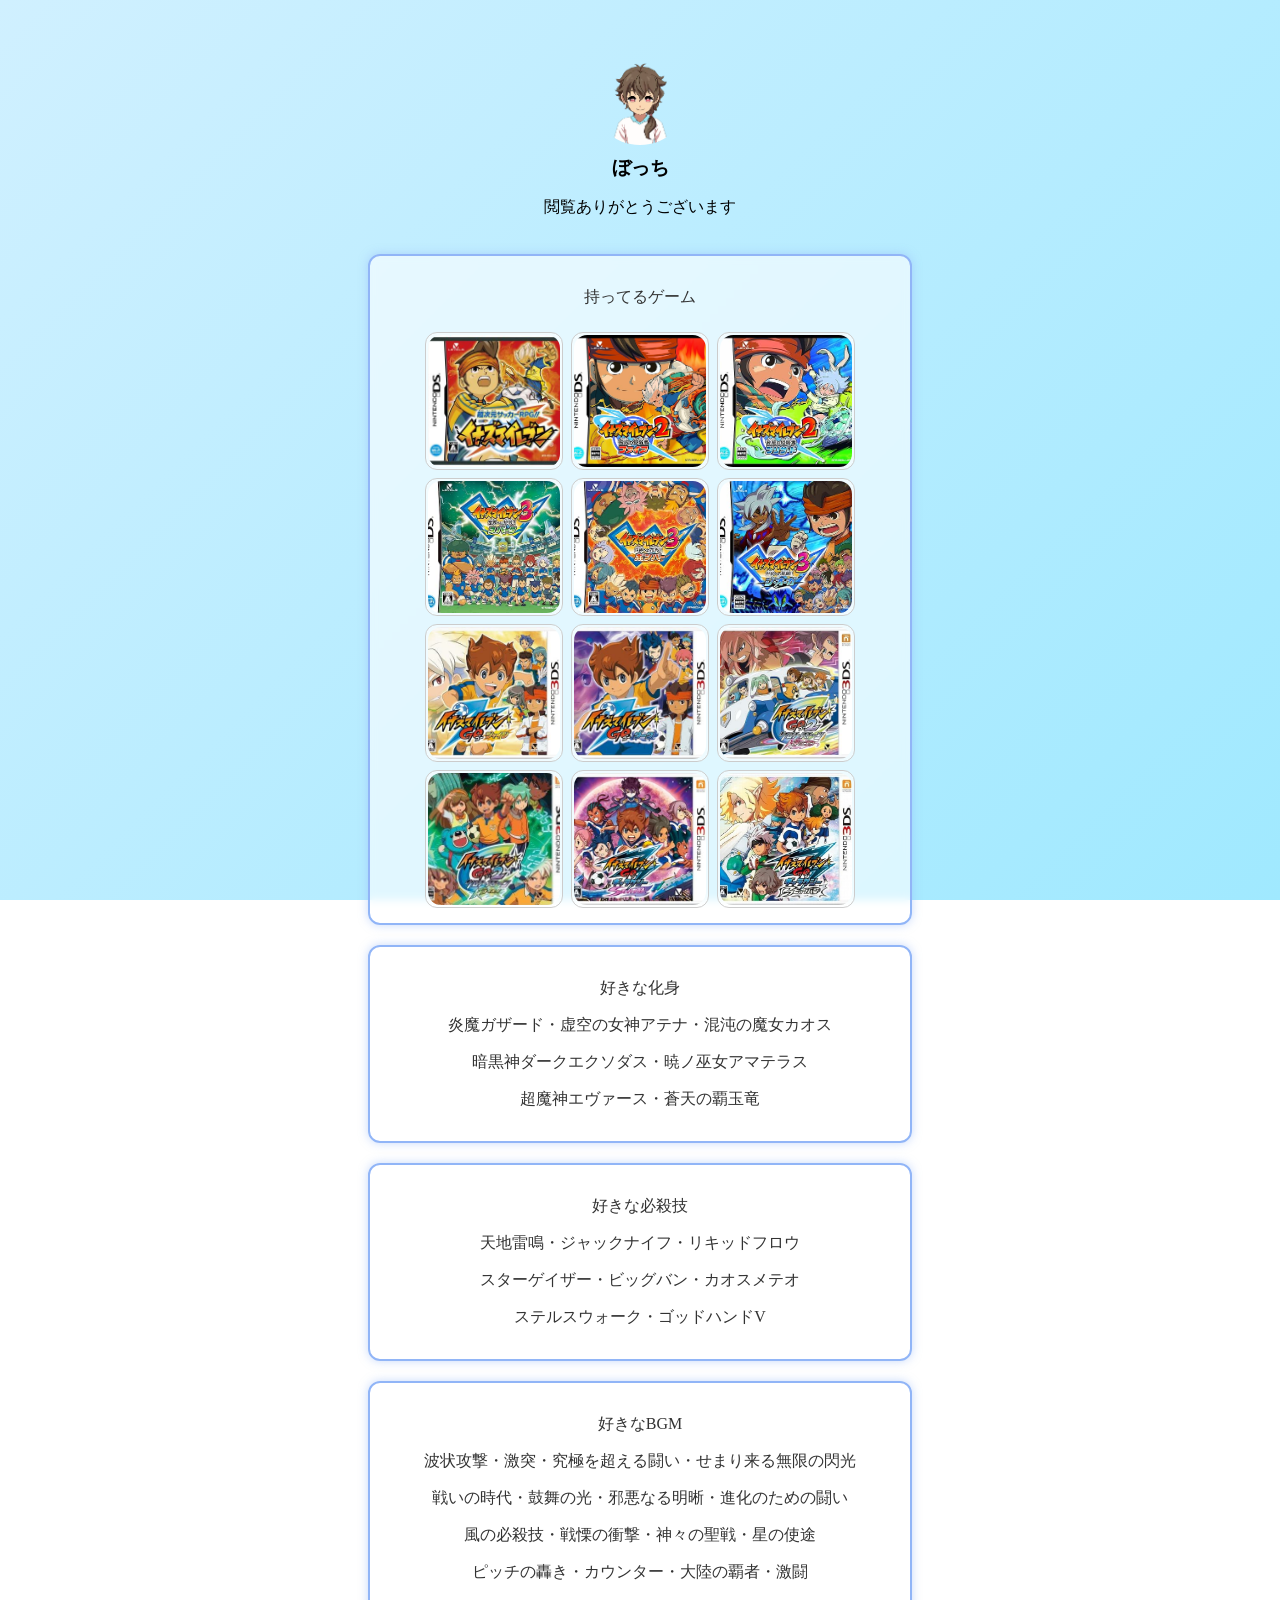
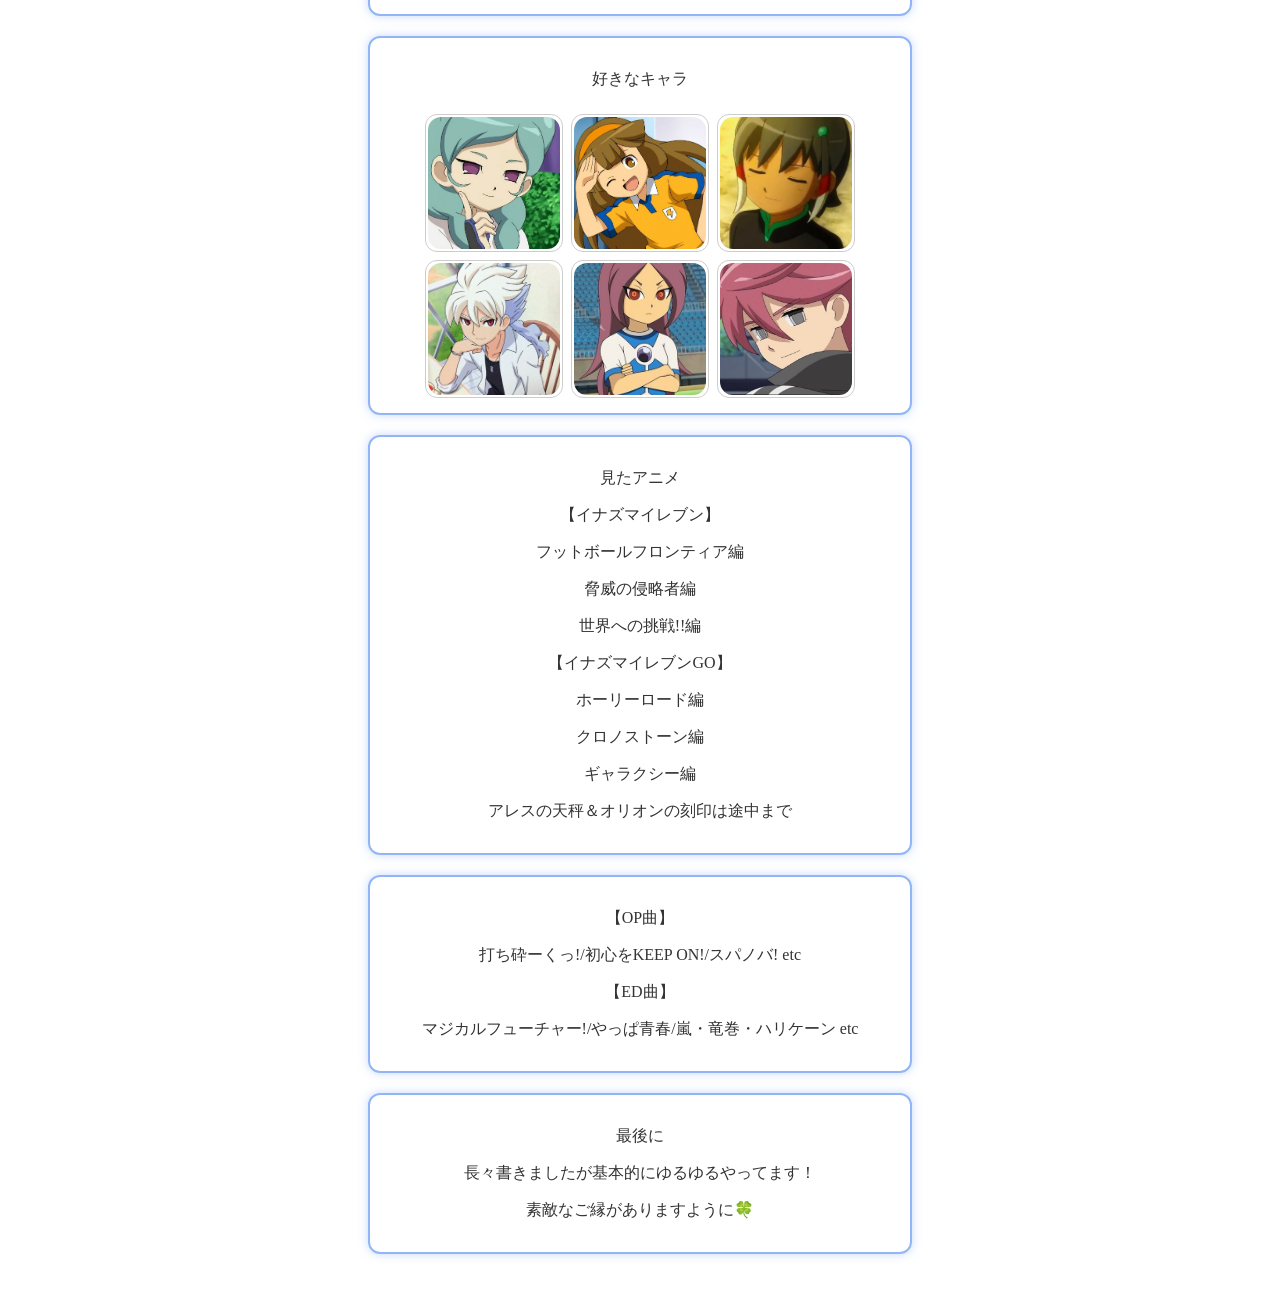
<file: index.html>
<!DOCTYPE html>
<html lang="ja">
<head>
  <meta charset="UTF-8">
  <title>自己紹介カード</title>
  <link rel="stylesheet" href="design.css">
</head>

<body>
<div class="bg">

  <div class="icon-wrapper">
    <img src="image/シナモン.png" alt="アイコン" class="icon">
  </div>

  <div class="name">ぼっち</div>

  <div class="intro">
    <p>閲覧ありがとうございます</p>
  </div>

  <!-- 持ってるゲーム -->
  <div class="profile">
    <div class="parent">
      <div class="center">
        <p>持ってるゲーム</p>
      </div>

      <div class="child"><img src="NDS/①.png" class="photo_flex"></div>
      <div class="child"><img src="NDS/②.png" class="photo_flex"></div>
      <div class="child"><img src="NDS/③.png" class="photo_flex"></div>
      <div class="child"><img src="NDS/④.png" class="photo_flex"></div>
      <div class="child"><img src="NDS/⑤.png" class="photo_flex"></div>
      <div class="child"><img src="NDS/⑥.png" class="photo_flex"></div>
      <div class="child"><img src="NDS/⑦.png" class="photo_flex"></div>
      <div class="child"><img src="NDS/⑧.png" class="photo_flex"></div>
      <div class="child"><img src="NDS/⑨.png" class="photo_flex"></div>
      <div class="child"><img src="NDS/➉.png" class="photo_flex"></div>
      <div class="child"><img src="NDS/⑪.png" class="photo_flex"></div>
      <div class="child"><img src="NDS/⑫.png" class="photo_flex"></div>
    </div>
  </div>

  <!-- 好きな化身 -->
  <div class="profile">
    <div class="center">
      <p>好きな化身</p>
      <p>炎魔ガザード・虚空の女神アテナ・混沌の魔女カオス</p>
      <p>暗黒神ダークエクソダス・暁ノ巫女アマテラス</p>
      <p>超魔神エヴァース・蒼天の覇玉竜</p>
    </div>
  </div>

  <!-- 好きな必殺技 -->
  <div class="profile">
    <div class="center">
      <p>好きな必殺技</p>
      <p>天地雷鳴・ジャックナイフ・リキッドフロウ</p>
      <p>スターゲイザー・ビッグバン・カオスメテオ</p>
      <p>ステルスウォーク・ゴッドハンドV</p>
    </div>
  </div>

  <!-- 好きなBGM -->
  <div class="profile">
    <div class="center">
      <p>好きなBGM</p>
      <p>波状攻撃・激突・究極を超える闘い・せまり来る無限の閃光</p>
      <p>戦いの時代・鼓舞の光・邪悪なる明晰・進化のための闘い</p>
      <p>風の必殺技・戦慄の衝撃・神々の聖戦・星の使途</p>
      <p>ピッチの轟き・カウンター・大陸の覇者・激闘</p>
    </div>
  </div>

  <!-- 好きなキャラ -->
  <div class="profile">
    <div class="parent">
      <div class="center">
        <p>好きなキャラ</p>
      </div>

      <div class="child"><img src="image/ベータ.png" class="photo_flex"></div>
      <div class="child"><img src="image/黄名子.png" class="photo_flex"></div>
      <div class="child"><img src="image/シュウ.png" class="photo_flex"></div>
      <div class="child"><img src="image/白竜.png" class="photo_flex"></div>
      <div class="child"><img src="image/アイシー.png" class="photo_flex"></div>
      <div class="child"><img src="image/野坂.png" class="photo_flex"></div>
    </div>
  </div>

  <!-- 見たアニメ -->
  <div class="profile">
    <div class="center">
      <p>見たアニメ</p>
      <p>【イナズマイレブン】</p>
      <p>フットボールフロンティア編</p>
      <p>脅威の侵略者編</p>
      <p>世界への挑戦!!編</p>
      <p>【イナズマイレブンGO】</p>
      <p>ホーリーロード編</p>
      <p>クロノストーン編</p>
      <p>ギャラクシー編</p>
      <p>アレスの天秤＆オリオンの刻印は途中まで</p>
    </div>
  </div>

  <!-- 好きな曲 -->
  <div class="profile">
    <div class="center">
      <p>【OP曲】</p>
      <p>打ち砕ーくっ!/初心をKEEP ON!/スパノバ! etc</p>
      <p>【ED曲】</p>
      <p>マジカルフューチャー!/やっぱ青春/嵐・竜巻・ハリケーン etc</p>
    </div>
  </div>

  <!-- 最後に -->
  <div class="profile">
    <div class="center">
      <p>最後に</p>
      <p>長々書きましたが基本的にゆるゆるやってます！</p>
      <p>素敵なご縁がありますように🍀</p>
    </div>
  </div>

  <div class="spacer"></div>
  <div class="spacer"></div>

</div>
</body>
</html>
</file>
<file: design.css>
html,body{
  margin:0;
  padding:0;
  height:100%;
  display:flex;
  justify-content:center;
  align-items:flex-start;
}

.bg{
  min-height:100vh;
  width:100vw;
  background:linear-gradient(135deg,#d0f0ff,#a0e9ff);
  background-attachment:fixed;
  display:flex;
  flex-direction:column;
  align-items:center;
  padding-top:5vh;
  overflow-x:hidden;
}

:root{
  --icon-base:100px;
  --magnifier-scale:1;
}

.icon-wrapper{
  width:calc(var(--icon-base) * var(--magnifier-scale));
  height:calc(var(--icon-base) * var(--magnifier-scale));
  border-radius:50%;
  overflow:hidden;
  display:flex;
  justify-content:center;
  align-items:center;
}

.icon{
  width:100%;
  height:100%;
  object-fit:cover;
}

.name{
  width:100%;
  text-align:center !important;
  margin-top:calc(10px * var(--magnifier-scale));
  font-weight:bold;
  font-size:calc(1.2rem * var(--magnifier-scale));
}

.intro{
  width:100%;
  text-align:center !important;
}

.profile{
  width:calc(80% * var(--magnifier-scale));
  max-width:calc(500px * var(--magnifier-scale));
  background-color:rgba(255,255,255,0.6);
  border:2px solid #91b5f7;
  border-radius:12px;
  padding:calc(15px * var(--magnifier-scale)) calc(20px * var(--magnifier-scale));
  margin-top:calc(20px * var(--magnifier-scale));
  color:#333;
  font-size:calc(1rem * var(--magnifier-scale));
  line-height:calc(1.6 * var(--magnifier_scale));
  backdrop-filter:blur(4px);
  box-shadow:0 0 calc(10px * var(--magnifier-scale)) rgba(145,181,247,0.5);
}

.center{
  width:100%;
  text-align:center !important;
}

.parent{
  display:flex;
  justify-content:center;
  align-items:center;
  gap:8px;
  flex-wrap:wrap;
}

.child{
  flex:0 0 auto;
  border:1px solid #ccc;
  padding:8px;
  border-radius:12px;
  background-color:rgba(255,255,255,0.5);
  overflow:hidden;
}

.photo_flex{
  width:120px;
  height:120px;
  display:block;
  border-radius:12px;
  object-fit:cover;
  object-position:center;
  transform:scale(1.1);
}

.group-parent{
  display:grid;
  grid-template-columns:repeat(2,1fr);
  gap:8px;
  width:100%;
  box-sizing:border-box;
}

.group-child{
  width:100%;
  box-sizing:border-box;
  border:1px solid #ccc;
  border-radius:12px;
  padding:8px;
  background-color:rgba(255,255,255,0.5);
  text-align:center;
}

.profile-photo{
  width:100%;
  height:auto;
  display:block;
  border-radius:12px;
  object-fit:cover;
}

.spacer{
  height:20px;
}
</file>
